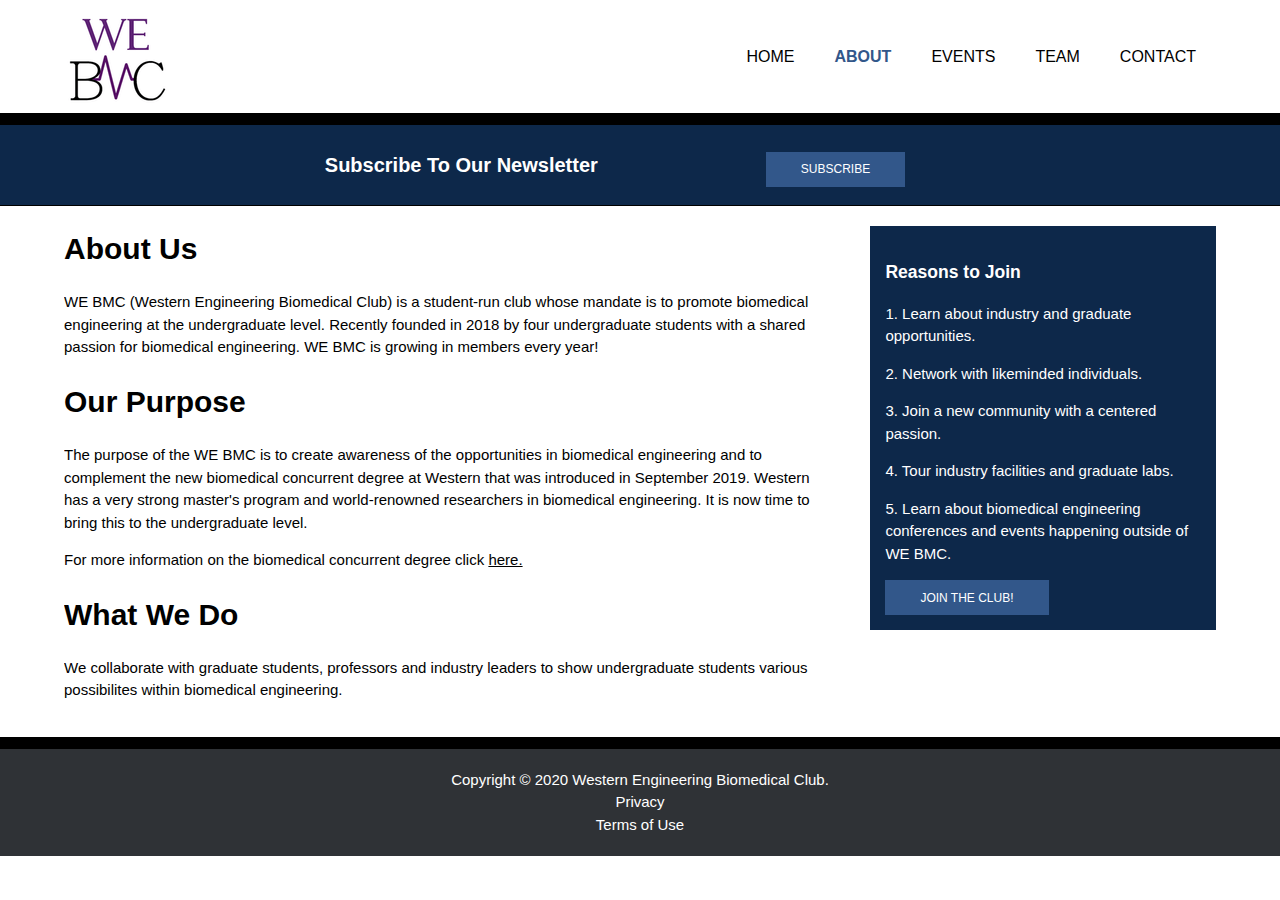
<file: about.html>
<!DOCTYPE html>

<html>
<head>
	<meta charset="utf-8">
	<meta name="viewport" content="width=device-width">
	<meta name="description" content="WE BMC Website">
	<meta name="keywords" content="western engineering, biomedical, biomedical club">
	<meta name="about" content="Jenna Wemple">
	<link rel="stylesheet" type="text/css" href="css/index.css">
	<link rel="icon" href="./img/logo.png">
	<title> WE BMC | About </title>
	<!-- <link href="https://fonts.googleapis.com/css2?family=Roboto+Condensed&display=swap" rel="stylesheet"> -->
</head>
<body>
	<!-- header element -->
	<header>
		<div class="container">
			<div id="branding">
				<img src="img/logo12.png" alt="logo" class="logo"> 
			</div>
			<nav>
				<ul>
					<li > <a href="index.html"> Home</a></li>
					<li class="current"> <a href="about.html"> About</a></li>
					<li> <a href="events.html"> Events</a></li>
					<li> <a href="team.html"> Team</a></li>
					<li> <a href="contact.html"> Contact</a></li>
				</ul>
			</nav> 
		</div>
	</header>

	<section id="newsletter">
		<div class="container">
			<h1>Subscribe To Our Newsletter</h1>
			<form>
				<a target="_blank" href="https://us10.list-manage.com/survey?u=c530ae4b5d006aa4778440c8a&id=3dd1501327">
					<button type="submit" class="button_1">SUBSCRIBE</button>
				</a>
			</form>
		</div>
	</section>

	<section id="main">
		<div class="container">
			<article id="main-col">
				<h1>About Us</h1>
				<p>WE BMC (Western Engineering Biomedical Club) is a student-run club whose mandate is to promote biomedical engineering at the undergraduate level. Recently founded in 2018 by four undergraduate students with a shared passion for biomedical engineering. WE BMC is growing in members every year! </p>

				<h1>Our Purpose</h1>

				<p>The purpose of the WE BMC is to create awareness of the opportunities in biomedical engineering and to complement the new biomedical concurrent degree at Western that was introduced in September 2019. Western has a very strong master's program and world-renowned researchers in biomedical engineering. It is now time to bring this to the undergraduate level.</p>
		
				<p>For more information on the biomedical concurrent degree click <a target = "_blank" href="https://www.eng.uwo.ca/biomed/undergraduate/index.html"> here.</a> </p>

				<h1> What We Do </h1>

				<p>We collaborate with graduate students, professors and industry leaders to show undergraduate students various possibilites within biomedical engineering. </p>
			</article>

			<aside id="sidebar">
				<div class="dark">
				<h3> Reasons to Join</h3>
				<p>1. Learn about industry and graduate opportunities.</p>
				<p>2. Network with likeminded individuals. </p>
				<p>3. Join a new community with a centered passion.</p>
				<p>4. Tour industry facilities and graduate labs.</p>
				<p>5. Learn about biomedical engineering conferences and events happening outside of WE BMC.</p>
				<a target="_blank" href="https://us10.list-manage.com/survey?u=c530ae4b5d006aa4778440c8a&id=0db21e72cf">
				<button type="submit" class="button_1">JOIN THE CLUB!</button>
				</a>
				</div>
			</aside>
		</div>
	</section>

	<!-- Footer ELement -->
	<footer>
		<p> Copyright &copy; 2020 Western Engineering Biomedical Club. </p>

		<a target = "_blank" href="https://www.uwo.ca/univsec/privacy/"> Privacy   </a> <br>

		<a target = "_blank" href="https://communications.uwo.ca/comms/terms_of_use.html"> Terms of Use</a>

	</footer>

</body>
</html>
</file>
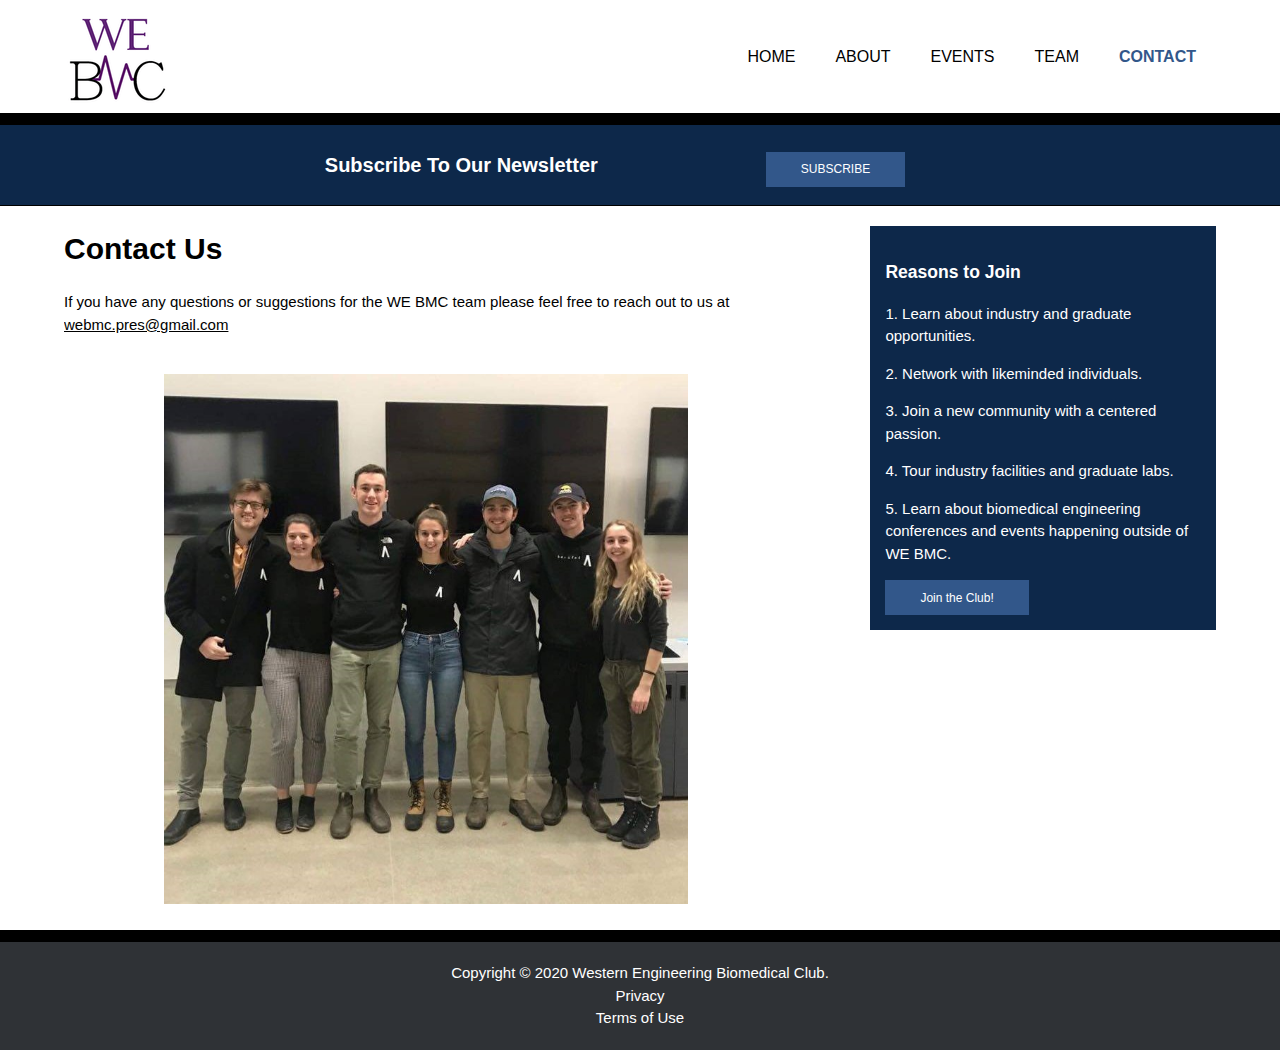
<file: contact.html>
<!DOCTYPE html>

<html>
<head>
	<meta charset="utf-8">
	<meta name="viewport" content="width=device-width">
	<meta name="description" content="WE BMC Website">
	<meta name="keywords" content="western engineering, biomedical, biomedical club">
	<meta name="about" content="Jenna Wemple">
	<link rel="stylesheet" type="text/css" href="css/index.css">
	<link rel="icon" href="./img/logo.png">
	<title> WE BMC | Contact </title>
	<!-- <link href="https://fonts.googleapis.com/css2?family=Roboto+Condensed&display=swap" rel="stylesheet"> -->
</head>
<body>
	<!-- header element -->
	<header>
		<div class="container">
			<div id="branding">
				<img src="img/logo12.png" alt="logo" class="logo"> 
			</div>
			<nav>
				<ul>
					<li> <a href="index.html"> Home</a></li>
					<li> <a href="about.html"> About</a></li>
					<li> <a href="events.html"> Events</a></li>
					<li> <a href="team.html"> Team</a></li>
					<li class="current"> <a href="contact.html"> Contact</a></li>
				</ul>
			</nav> 
		</div>
	</header>

	<section id="newsletter">
		<div class="container">
			<h1>Subscribe To Our Newsletter</h1>
			<form>
				<a target="_blank" href="https://us10.list-manage.com/survey?u=c530ae4b5d006aa4778440c8a&id=3dd1501327">
					<button type="submit" class="button_1">SUBSCRIBE</button>
				</a>
			</form>
		</div>
	</section>

	<section id="main">
		<div class="container">
				<article id="main-col">
					<h1>Contact Us</h1>
					<p> If you have any questions or suggestions for the WE BMC team please feel free to reach out to us at <a href="mailto:webmc.pres@gmail.com"> webmc.pres@gmail.com </a> </p>
					
					<br>

					<img src="./img/past exec.jpg">

					<!-- fill in the boxes contact info -->
					<!-- <form class="contact">
						<dir>
							<label>Full Name</label><br>
							<input type="text" name="Name">
						</dir>
						<dir>
							<label>Email</label><br>
							<input type="email" name="Email Address">
						</dir>
						<dir>
							<label>Year</label><br>
							<input type="text" name="Name">
						</dir>
						<dir>
							<label>Discipline</label><br>
							<input type="text" name="Discipline">
						</dir>

						<div>
							<div class="message">
							<label>  Message</label><br>
							</div>
							<textarea placeholder="message"> </textarea>
						</div>

						<br>
						<button class="button_1" type="submit"> Send
						</button>
					</form> -->

			</article>

			<aside id="sidebar">
				<div class="dark">
				<h3> Reasons to Join</h3>
				<p>1. Learn about industry and graduate opportunities.</p>
				<p>2. Network with likeminded individuals. </p>
				<p>3. Join a new community with a centered passion.</p>
				<p>4. Tour industry facilities and graduate labs.</p>
				<p>5. Learn about biomedical engineering conferences and events happening outside of WE BMC.</p>
				<a target="_blank" href="https://us10.list-manage.com/survey?u=c530ae4b5d006aa4778440c8a&id=0db21e72cf">
				<button type="submit" class="button_1">Join the Club!</button>
				</a>
				</div>
			</aside>
		</div>
	</section>

	<!-- Footer ELement -->
	<footer>
		<p> Copyright &copy; 2020 Western Engineering Biomedical Club.</p>

		<a target = "_blank" href="https://www.uwo.ca/univsec/privacy/"> Privacy   </a> <br>

		<a target = "_blank" href="https://communications.uwo.ca/comms/terms_of_use.html"> Terms of Use</a>
	</footer>
</body>
</html>
</file>
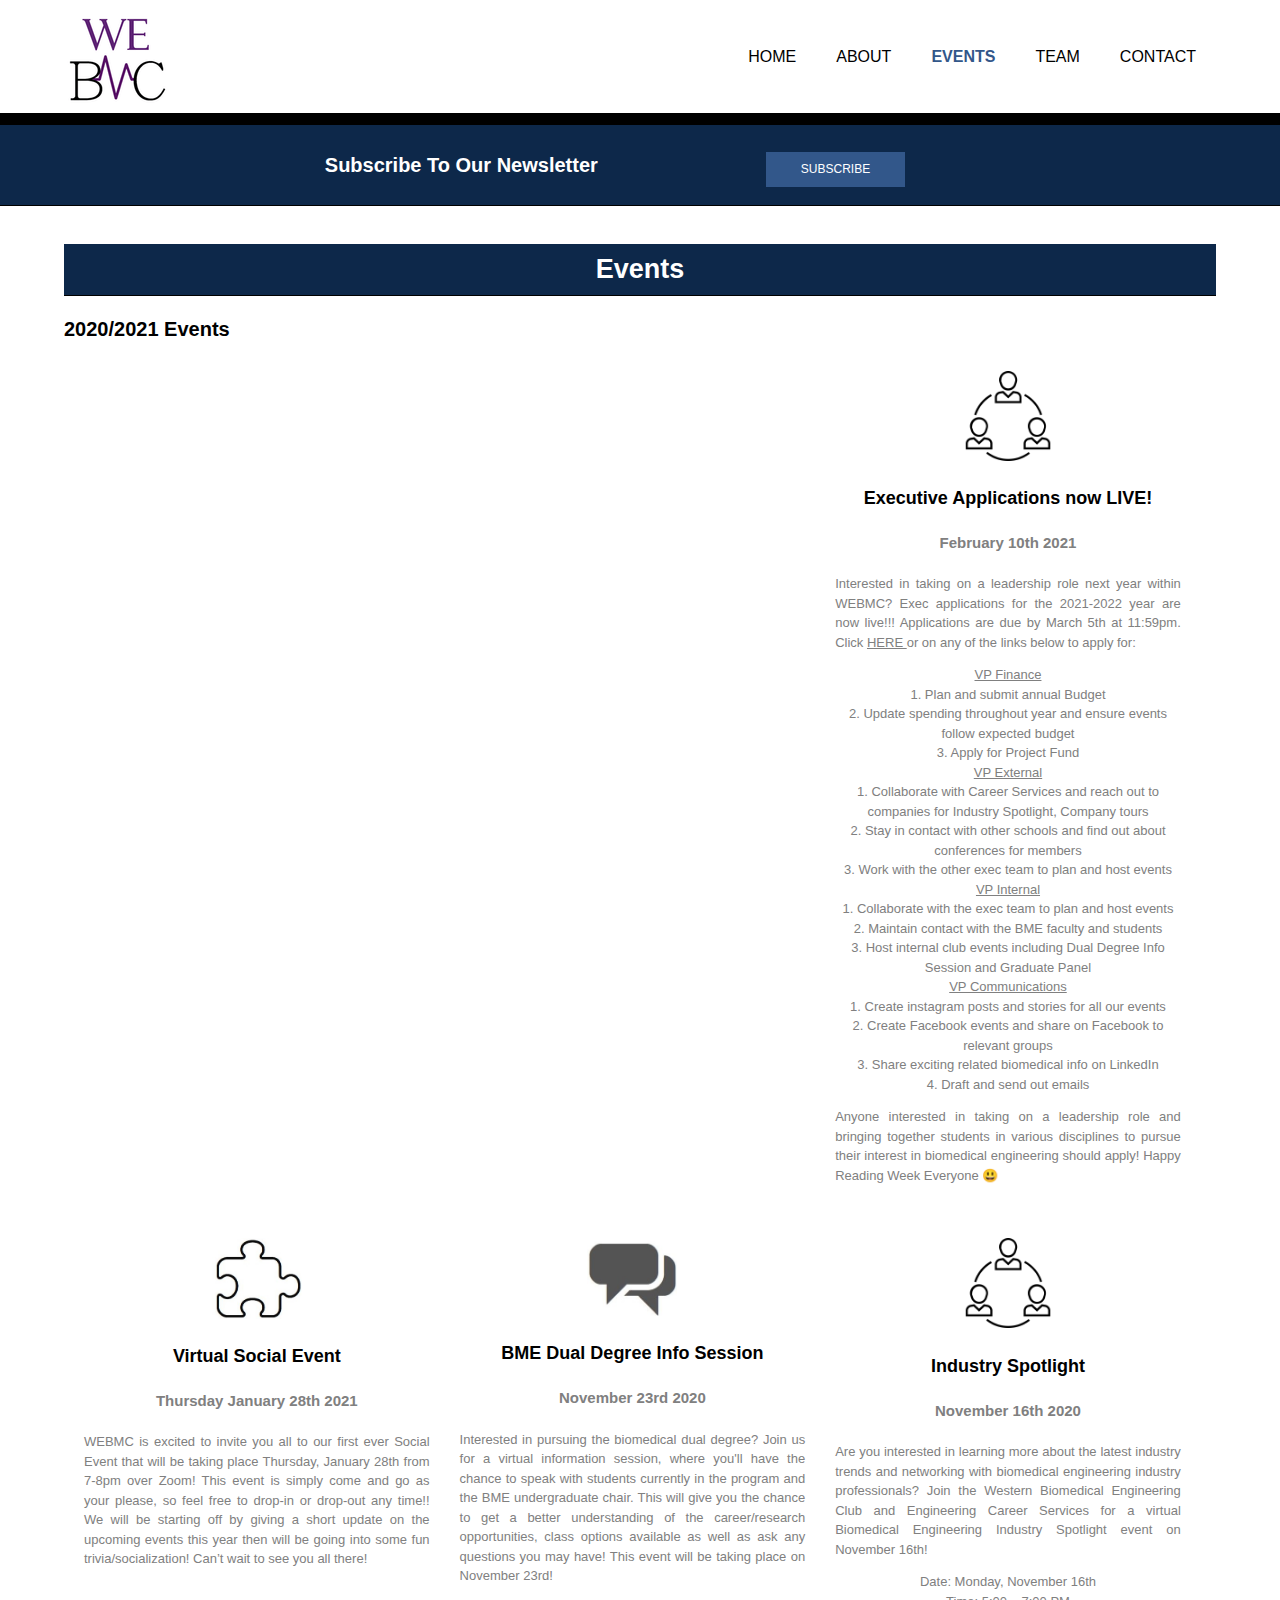
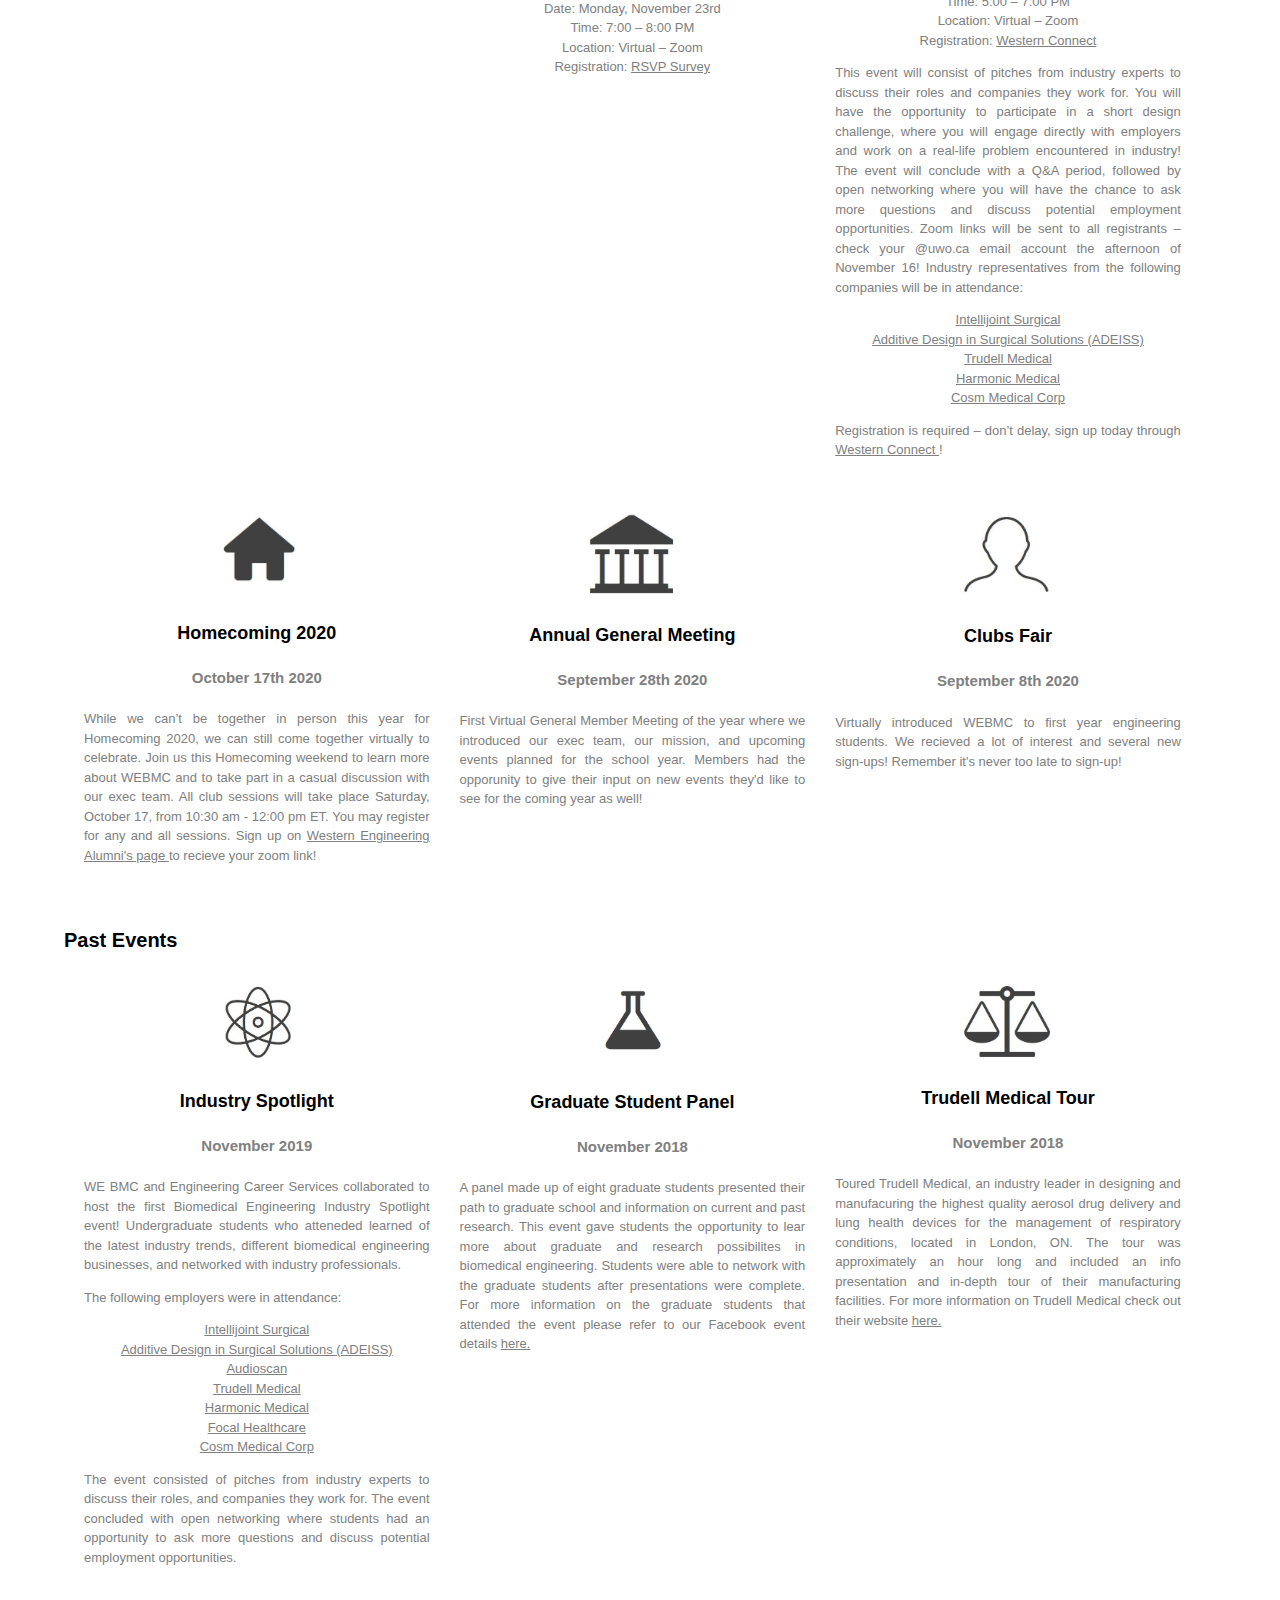
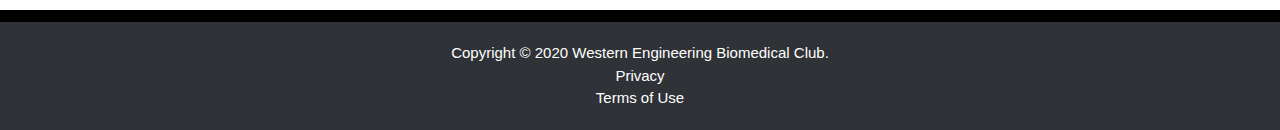
<file: events.html>
<!DOCTYPE html>

<html>
<head>
	<meta charset="utf-8">
	<meta name="viewport" content="width=device-width">
	<meta name="description" content="WE BMC Website">
	<meta name="keywords" content="western engineering, biomedical, biomedical club">
	<meta name="about" content="Jenna Wemple">
	<link rel="stylesheet" type="text/css" href="css/index.css">
	<link rel="icon" href="./img/logo.png">
	<title> WE BMC | Events </title>
	<!-- <link href="https://fonts.googleapis.com/css2?family=Roboto+Condensed&display=swap" rel="stylesheet"> -->
</head>
<body>
	<!-- header element -->
	<header>
		<div class="container">
			<div id="branding">
				<img src="img/logo12.png" alt="logo" class="logo"> 
			</div>
			<nav>
				<ul>
					<li> <a href="index.html"> Home</a></li>
					<li> <a href="about.html"> About</a></li>
					<li class="current"> <a href="events.html"> Events</a></li>
					<li> <a href="team.html"> Team</a></li>
					<li> <a href="contact.html"> Contact</a></li>
				</ul>
			</nav> 
		</div>
	</header>

	<section id="newsletter">
		<div class="container">
			<h1>Subscribe To Our Newsletter</h1>
			<form>
				<a target="_blank" href="https://us10.list-manage.com/survey?u=c530ae4b5d006aa4778440c8a&id=3dd1501327">
					<button type="submit" class="button_1">SUBSCRIBE</button>
				</a>
			</form>
		</div>
	</section>

		<section id="boxes">
		<div class="container">
			<div class="event">
				<h1> Events </h1>
				<h2> 2020/2021 Events</h2>

				<div class="box">
		
				</div>

				
				<div class="box">
				
				</div>

				<div class="box">
					<img src="./img/collaborate.png">	
					<h3>Executive Applications now LIVE!</h3>
					<h4>February 10th 2021</h4>
					<p>Interested in taking on a leadership role next year within WEBMC? Exec applications for the 2021-2022 year are now live!!! Applications are due by March 5th at 11:59pm. Click <a target = "_blank" href="https://us10.list-manage.com/survey?u=c530ae4b5d006aa4778440c8a&id=30f611c1ff&fbclid=IwAR1VlO5_RFF3iwj44nRTO3qeJm2tENSxnpjbI6EieVM_60Uxd3OkbM1-gUs&e=049fc1b748"> HERE </a> or on any of the links below to apply for:</p>

					<list>
						<ul>
							<li><a target = "_blank" href="https://us10.list-manage.com/survey?u=c530ae4b5d006aa4778440c8a&id=30f611c1ff&fbclid=IwAR1VlO5_RFF3iwj44nRTO3qeJm2tENSxnpjbI6EieVM_60Uxd3OkbM1-gUs&e=049fc1b748"> VP Finance </a> 
								<list>
									<ul>
										<li> 1. Plan and submit annual Budget </li>
										<li> 2. Update spending throughout year and ensure events follow expected budget </a></li>
										<li> 3. Apply for Project Fund </li>
									</ul>
								</list>
							</li>
							<li><a target = "_blank" href="https://us10.list-manage.com/survey?u=c530ae4b5d006aa4778440c8a&id=30f611c1ff&fbclid=IwAR1VlO5_RFF3iwj44nRTO3qeJm2tENSxnpjbI6EieVM_60Uxd3OkbM1-gUs&e=049fc1b748"> VP External </a>
								<list>
									<ul>
										<li> 1. Collaborate with Career Services and reach out to companies for Industry Spotlight, Company tours </li>
										<li> 2. Stay in contact with other schools and find out about conferences for members </a></li>
										<li> 3. Work with the other exec team to plan and host events </li>
									</ul>
								</list>
							</li>
							<li><a target = "_blank" href="https://us10.list-manage.com/survey?u=c530ae4b5d006aa4778440c8a&id=30f611c1ff&fbclid=IwAR1VlO5_RFF3iwj44nRTO3qeJm2tENSxnpjbI6EieVM_60Uxd3OkbM1-gUs&e=049fc1b748"> VP Internal </a>
								<list>
									<ul>
										<li> 1. Collaborate with the exec team to plan and host events </li>
										<li> 2. Maintain contact with the BME faculty and students </a></li>
										<li> 3. Host internal club events including Dual Degree Info Session and Graduate Panel</li>
									</ul>
								</list>
							</li>
							<li><a target = "_blank" href="https://us10.list-manage.com/survey?u=c530ae4b5d006aa4778440c8a&id=30f611c1ff&fbclid=IwAR1VlO5_RFF3iwj44nRTO3qeJm2tENSxnpjbI6EieVM_60Uxd3OkbM1-gUs&e=049fc1b748"> VP Communications </a>
								<list>
									<ul>
										<li> 1. Create instagram posts and stories for all our events </li>
										<li> 2. Create Facebook events and share on Facebook to relevant groups</a></li>
										<li> 3. Share exciting related biomedical info on LinkedIn </li>
										<li> 4. Draft and send out emails</li>
									</ul>
								</list>
							</li>
						</ul>
					</list>

					<p>Anyone interested in taking on a leadership role and bringing together students in various disciplines to pursue their interest in biomedical engineering should apply!

					Happy Reading Week Everyone 😃</p>
				</div>


			</div>
		</div>
	</section>

	<section id="boxes">
		<div class="container">
			<div class="event">

				<div class="box">
					<img src="./img/social.png">
					<h3>Virtual Social Event</h3>
					<h4>Thursday January 28th 2021</h4>
					<p>WEBMC is excited to invite you all to our first ever Social Event that will be taking place Thursday, January 28th from 7-8pm over Zoom! This event is simply come and go as your please, so feel free to drop-in or drop-out any time!! We will be starting off by giving a short update on the upcoming events this year then will be going into some fun trivia/socialization! Can’t wait to see you all there!</p>
				</div>

				
				<div class="box">
					<img src="./img/dualdegree.png">
					<h3>BME Dual Degree Info Session</h3>
					<h4>November 23rd 2020</h4>
					<p>Interested in pursuing the biomedical dual degree? Join us for a virtual information session, where you'll have the chance to speak with students currently in the program and the BME undergraduate chair. This will give you the chance to get a better understanding of the career/research opportunities, class options available as well as ask any questions you may have! This event will be taking place on November 23rd!

					<list>
						<ul>
							<li>Date: Monday, November 23rd</li>
							<li>Time: 7:00 – 8:00 PM</li>
							<li>Location: Virtual – Zoom </li>
							<li>Registration: <a target = "_blank" href="https://us10.list-manage.com/survey?u=c530ae4b5d006aa4778440c8a&id=baad36ef8f"> RSVP Survey </a></li>
						</ul>
					</list>
				</div>

				<div class="box">
					<img src="./img/collaborate.png">	
					<h3>Industry Spotlight</h3>
					<h4>November 16th 2020</h4>
					<p>Are you interested in learning more about the latest industry trends and networking with biomedical engineering industry professionals? Join the Western Biomedical Engineering Club and Engineering Career Services for a virtual Biomedical Engineering Industry Spotlight event on November 16th!</p>

					<list>
						<ul>
							<li>Date: Monday, November 16th</li>
							<li>Time: 5:00 – 7:00 PM</li>
							<li>Location: Virtual – Zoom </li>
							<li>Registration: <a target = "_blank" href="https://connect.uwo.ca/events/EventList.htm?eventId=6132"> Western Connect </a></li>
						</ul>
					</list>
					<p>
					This event will consist of pitches from industry experts to discuss their roles and companies they work for. You will have the opportunity to participate in a short design challenge, where you will engage directly with employers and work on a real-life problem encountered in industry! The event will conclude with a Q&A period, followed by open networking where you will have the chance to ask more questions and discuss potential employment opportunities.

					Zoom links will be sent to all registrants – check your @uwo.ca email account the afternoon of November 16!

					Industry representatives from the following companies will be in attendance:
					</p>

					<list>
						<ul>

							<li> <a href="https://www.intellijointsurgical.com/"> Intellijoint Surgical </a></li>
							<li> <a href="https://adeiss.ca/"> Additive Design in Surgical Solutions (ADEISS) </a></li>
							<li> <a href="https://www.trudellmed.com/"> Trudell Medical </a></li>
							<li> <a href="http://www.harmonicmedical.com/"> Harmonic Medical </a></li>
							<li> <a href="https://www.cosm.care/"> Cosm Medical Corp  </a></li>

						</ul>
					</list>
					<p> 
						Registration is required – don’t delay, sign up today through <a target = "_blank" href="https://connect.uwo.ca/events/EventList.htm?eventId=6132"> Western Connect </a>!
					</p>
				</div>


			</div>
		</div>
	</section>


	<section id="boxes">
		<div class="container">
			<div class="event">

				<div class="box">
					<img src="./img/HOCO.png">
					<h3>Homecoming 2020</h3>
					<h4>October 17th 2020</h4>
					<p>While we can’t be together in person this year for Homecoming 2020, we can still come together virtually to celebrate. Join us this Homecoming weekend to learn more about WEBMC and to take part in a casual discussion with our exec team. All club sessions will take place Saturday, October 17, from 10:30 am - 12:00 pm ET. You may register for any and all sessions. Sign up on <a target = "_blank" href="https://www.westernconnect.ca/site/Calendar?id=138851&view=Detail"> Western Engineering Alumni's page </a> to recieve your zoom link!</p>
				</div>

				
				<div class="box">
					<img src="./img/generalmeeting.png">
					<h3>Annual General Meeting</h3>
					<h4>September 28th 2020</h4>
					<p>First Virtual General Member Meeting of the year where we introduced our exec team, our mission, and upcoming events planned for the school year. Members had the opporunity to give their input on new events they'd like to see for the coming year as well!</p>
				</div>

				<div class="box">
					<img src="./img/personicon.png">	
					<h3>Clubs Fair</h3>
					<h4>September 8th 2020</h4>
					<p> Virtually introduced WEBMC to first year engineering students. We recieved a lot of interest and several new sign-ups! Remember it's never too late to sign-up!</p>			
				</div>


			</div>
		</div>
	</section>


	<section id="boxes">
		<div class="container">
			<div class="event">
				
				<h2> Past Events</h2>

				<div class="box">
				<img src="./img/swirlicon.png">	
					<!-- <img src="img/company event.jpg" class="event-img"> --> 
		
				<h3>Industry Spotlight</h3>
				<h4>November 2019</h4>

				<p>WE BMC and Engineering Career Services collaborated to host the first Biomedical Engineering Industry Spotlight event! Undergraduate students who atteneded learned of the latest industry trends, different biomedical engineering businesses, and networked with industry professionals. </p>

				<p>The following employers were in attendance: </p>
				<list>
					<ul>
						<li> <a href="https://www.intellijointsurgical.com/"> Intellijoint Surgical </a></li>
						<li> <a href="https://adeiss.ca/"> Additive Design in Surgical Solutions (ADEISS) </a></li>
						<li> <a href="https://www.audioscan.com/en/"> Audioscan </a></li>
						<li> <a href="https://www.trudellmed.com/"> Trudell Medical </a></li>
						<li> <a href="http://www.harmonicmedical.com/"> Harmonic Medical </a></li>
						<li> <a href="https://www.focalhealthcare.com/"> Focal Healthcare  </a></li>
						<li> <a href="https://www.cosm.care/"> Cosm Medical Corp  </a></li>
					</ul>
				</list>
				<p>	The event consisted of pitches from industry experts to discuss their roles, and companies they work for. The event concluded with open networking where students had an opportunity to ask more questions and discuss potential employment opportunities. </p>		
				</div>

				<div class="box">
					<img src="./img/labicon.png">
					<h3>Graduate Student Panel</h3>
					<h4>November 2018</h4>
					<!-- <img src="img/masters event.jpg" class="event-img" title="Master's Student Seminar">  -->

					<p>A panel made up of eight graduate students presented their path to graduate school and information on current and past research. This event gave students the opportunity to lear more about graduate and research possibilites in biomedical engineering. Students were able to network with the graduate students after presentations were complete. For more information on the graduate students that attended the event please refer to our Facebook event details <a target = "_blank" href="https://www.facebook.com/events/492877757886224/?acontext=%7B%22source%22%3A5%2C%22action_history%22%3A[%7B%22surface%22%3A%22page%22%2C%22mechanism%22%3A%22main_list%22%2C%22extra_data%22%3A%22%5C%22[]%5C%22%22%7D]%2C%22has_source%22%3Atrue%7D"> here.</a></p>
				</div>

				<div class="box">
					<img src="./img/measureicon.png">	
					<h3>Trudell Medical Tour</h3>
					<h4>November 2018</h4>
					<!-- <img src="img/trudell event.jpg" class="event-img" title="Trudell Medical Tour">  -->

					<p class="description"> Toured Trudell Medical, an industry leader in designing and manufacuring the highest quality aerosol drug delivery and lung health devices for the management of respiratory conditions, located in London, ON. The tour was approximately an hour long and included an info presentation and in-depth tour of their manufacturing facilities. For more information on Trudell Medical check out their website <a target = "_blank" href="https://www.trudellmed.com/"> here.</a> </p>
				</div>
			</div>
		</div>
	</section>

<!-- 
		<section id="boxes">
		<div class="container">

				<div class="box">
					<img src="./img/scienceicon.png">	
							
				</div>

				<div class="box">
					<img src="./img/scienceicon.png">
					
				</div>

				<div class="box">
					<img src="./img/scienceicon.png">		

				</div>
		</div>
	</section> -->

	<!-- Footer ELement -->
	<footer>
		<p> Copyright &copy; 2020 Western Engineering Biomedical Club. </p>

		<a target = "_blank" href="https://www.uwo.ca/univsec/privacy/"> Privacy   </a> <br>

		<a target = "_blank" href="https://communications.uwo.ca/comms/terms_of_use.html"> Terms of Use</a>

	</footer>

</body>
</html>
</file>
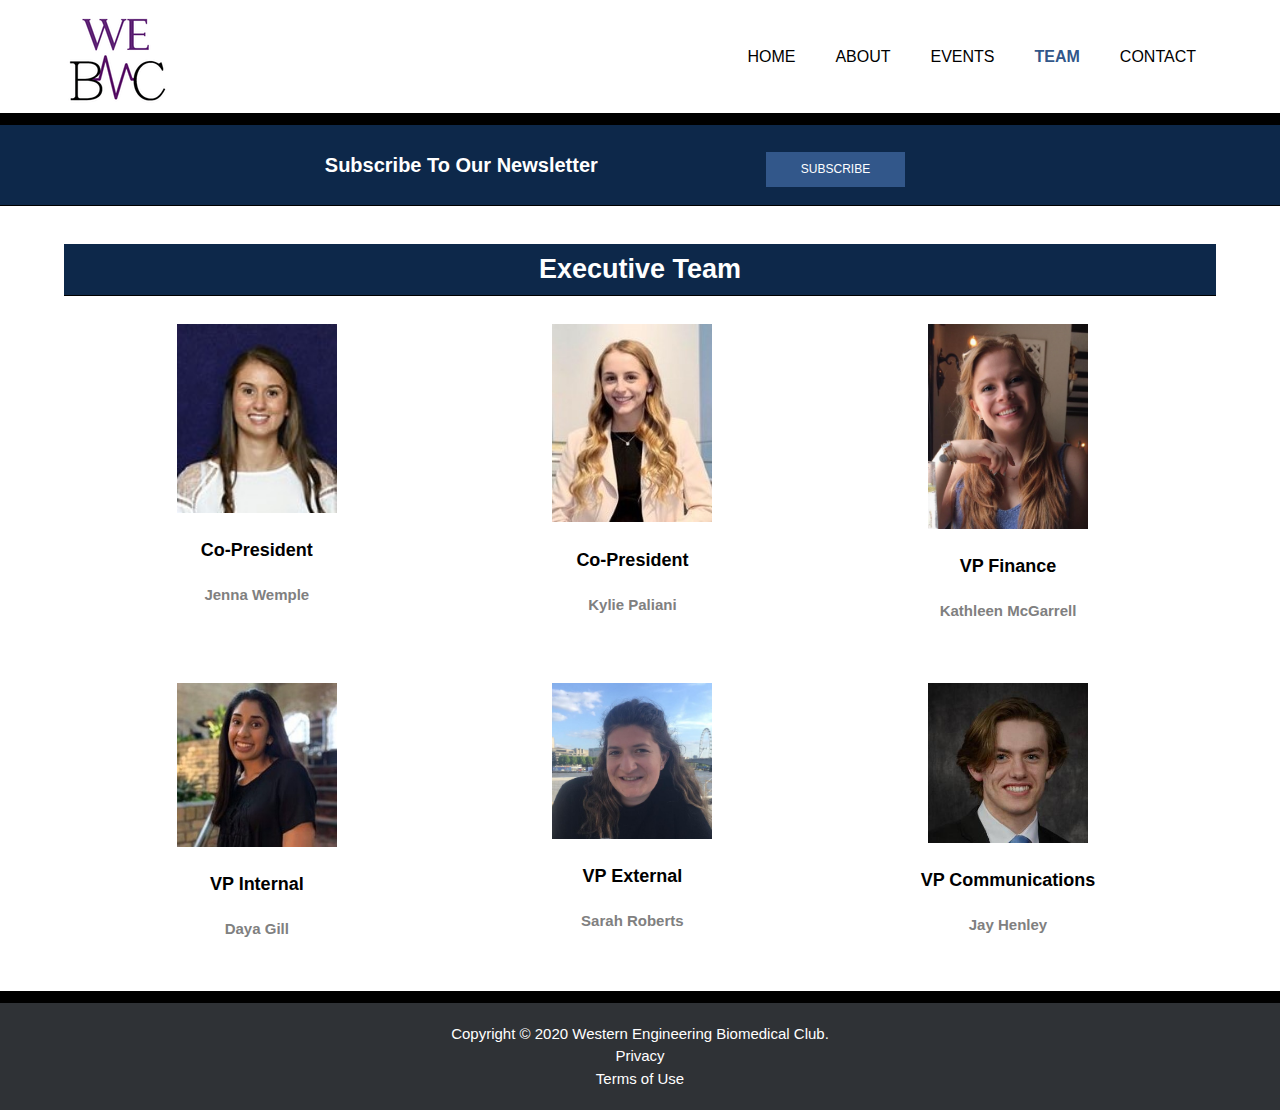
<file: team.html>
<!DOCTYPE html>

<html>
<head>
	<meta charset="utf-8">
	<meta name="viewport" content="width=device-width">
	<meta name="description" content="WE BMC Website">
	<meta name="keywords" content="western engineering, biomedical, biomedical club">
	<meta name="about" content="Jenna Wemple">
	<link rel="stylesheet" type="text/css" href="css/index.css">
	<link rel="icon" href="./img/logo.png">
	<title> WE BMC | Team </title>
	<!-- <link href="https://fonts.googleapis.com/css2?family=Roboto+Condensed&display=swap" rel="stylesheet"> -->
</head>
<body>
	<!-- header element -->
	<header>
		<div class="container">
			<div id="branding">
				<img src="img/logo12.png" alt="logo" class="logo"> 
			</div>
			<nav>
				<ul>
					<li> <a href="index.html"> Home</a></li>
					<li> <a href="about.html"> About</a></li>
					<li> <a href="events.html"> Events</a></li>
					<li class="current"> <a href="team.html"> Team</a></li>
					<li> <a href="contact.html"> Contact</a></li>
				</ul>
			</nav> 
		</div>
	</header>

	<section id="newsletter">
		<div class="container">
			<h1>Subscribe To Our Newsletter</h1>
			<form>
				<a target="_blank" href="https://us10.list-manage.com/survey?u=c530ae4b5d006aa4778440c8a&id=3dd1501327">
					<button type="submit" class="button_1">SUBSCRIBE</button>
				</a>
			</form>
		</div>
	</section>


	<section id="boxes">
		<div class="container">
			<h1 class="page title"> Executive Team</h1>

				<div class="box1" >
					<img src="./img/JennaWemple.jpg">	
					<h3>Co-President</h3>
					<h4>Jenna Wemple</h4>	
				</div>

				<div class="box1">
					<img src="./img/KyliePaliani.jpg">
					<h3>Co-President</h3>
					<h4>Kylie Paliani</h4>
				</div>

				<div class="box1">
					<img src="./img/KatMcGarrell.png">
					<h3>VP Finance</h3>
					<h4>Kathleen McGarrell</h4>
				</div>
		</div>
	</section>


	<section id="boxes">
		<div class="container">

				<div class="box1">
					<img src="./img/DayaGill.jpg">	
					<h3>VP Internal</h3>
					<h4>Daya Gill</h4>	
				</div>

				<div class="box1">
					<img src="./img/SarahRoberts.png">
					<h3>VP External</h3>
					<h4>Sarah Roberts</h4>
				</div>

				<div class="box1">
					<img  src="./img/JayHenley.jpg">
					<h3>VP Communications</h3>
					<h4>Jay Henley</h4>
				</div>
		</div>
	</section>

<!-- 
		<section id="boxes">
		<div class="container">

				<div class="box">
					<img src="./img/scienceicon.png">	
							
				</div>

				<div class="box">
					<img src="./img/scienceicon.png">
					
				</div>

				<div class="box">
					<img src="./img/scienceicon.png">		

				</div>
		</div>
	</section> -->

	<!-- Footer ELement -->
	<footer>
		<p> Copyright &copy; 2020 Western Engineering Biomedical Club. </p>

		<a target = "_blank" href="https://www.uwo.ca/univsec/privacy/"> Privacy   </a> <br>

		<a target = "_blank" href="https://communications.uwo.ca/comms/terms_of_use.html"> Terms of Use</a>

	</footer>

</body>
</html>
</file>
<file: css/index.css>
/*Body*/
body{
	background-color: white;
	font-family: Helvetica, Arial, Sans-serif;
	font-size: 15px;
	line-height: 1.5;
	/*font: 15px/1.5 Helvetica, Arial, Sans-serif ;*/
	margin: 0;
	padding: 0;
}

/*Global*/
.container {
	width: 90%;
	margin: auto;
	overflow: hidden;
}

ul{
	margin: 0;
	padding: 0;
}

.button_1{
	height: 35px;
	background: #32578a;
	border: none;
	padding-left: 35px;
	padding-right: 35px;
	color: white;
	font-size: 12px;
	/*transition-duration: 0.4s;*/
}
.button_2{
	height: 38px;
	background: #0d284a;
	border: 0;
	padding-left: 20px;
	padding-right: 20px;
	color: white;
	font-size: 17px;
}
/*
.button_1:hover{
	background-color: #32578a;
	color: white;
}
.button_2:hover{
	background-color: #0d284a;
	color: white;
}*/

.dark{
	padding: 15px;
	background: #0d284a;
	color: #ffffff;
	margin-top: 10px;
	margin-bottom: 10px;
}

/*Header*/
header{
	background-color: white;
	color: #ffffff;
	padding-top: 15px;
	min-height: 70px;
	border-bottom: 12px solid black;
}

header a{
	color: black;
	text-decoration: none;
	text-transform: uppercase;
	font-size: 16px;
}

 header li{
	float: left;
	display: inline;
	padding: 20px 20px 0 20px;
}

header #branding{
	float: left;
}

header #branding img{
	margin: 0;
}

header nav{
	float:right;
	margin-top: 10px;
}

header a:hover {
	color: #cccccc;
	font-weight: bold;

}

header .hightlight, header .current a{
	color: #32578a;
	font-weight: bold;
}

/*Showcase*/

#showcase {
	min-height: 400px;
	background:url('../img/showcase.png')no-repeat 0 -300px;
	background-size: 100% 200%;
	width: 100%;
	text-align: center;
	color: white;
}

#showcase h1{
	margin-top: 25px;
	font-size: 55px;
	margin-bottom: 10px;
}

#showcase p{
	font-size: 16px;
}

#showcase a:hover{
	color: #cccccc;
	font-weight: bold;
}

/*
#showcase .button_2 a:hover{
	color: #cccccc;
	font-weight: bold;
}
*/

/*Newsletter*/

#newsletter{
	padding: 12px;
	color: white;
	background: #0d284a;
	border-bottom: 1px solid black;
}

#newsletter h1{
	float: left;
	padding-left: 250px;
	font-size:20px;
}

#newsletter a{
	float: right;
	padding-right: 300px;
	margin-top: 15px;
}

#newsletter a:hover{
	color: #cccccc;
	font-weight: bold;
}

/*#newsletter .button_1 a:hover{
	color: grey;
	font-weight: bold;
}*/

#newsletter input [type="email"]{
	padding:4px;
	height: 20px;
	width: 250px;
}

/*Boxes*/

#boxes{
	margin-top: 20px;
}

#boxes .box{
	float: left;
	width: 30%;
	padding:10px;
	padding-left: 20px;
	text-align: center;
}

#boxes .box img{
	width: 90px;
}

#boxes h1 {
	font-size: 27px;
	text-align: center;
	padding-left: 15px;
	padding: 5px;
	background: #0d284a;
	border-bottom: 1px solid black;
	color: white;
}

#boxes h2{
	font-size: 20px;
	text-align: left;
}

#boxes h3{
	font-size: 18px;
	color: black;
}

#boxes h4 {
	font-size: 15px;
	color: grey;
}

#boxes p{
	font-size: 13px;
	color: grey;
	text-align: justify;
}

#boxes img{
	width: 160px;
}

#boxes ul{
	list-style-type: none;
	font-size: 13px;
	color: grey;
}


#boxes a{
	color: grey;
	font-size: 13px;

}

#boxes a:hover{
	color:  #32578a;
	font-weight: bold;
}



/*Section*/

/*
section #main a{
	color: black;
/*	text-decoration: none;*/

/*
section #main a:hover {
	background: white;
	font-weight: bold;
	color: #32578a;

}*/


/*SideBar*/

aside#sidebar{
	float: right;
	width: 30%;
	margin-top: 10px;
}

/*Main-col*/

article#main-col{
	float: left;
	width: 65%;
}

#main-col a{
	color: black;
}

#main-col a:hover {
	background: white;
	font-weight: bold;
	color: #32578a;
}

#main-col img{
	width: 70%;
	padding-left: 100px;
}

/*Contact*/

.contact input, .contact textarea, .contact button{
	width: 85%;
	padding: 6px;
}

.contact textarea, .contact button{
	padding-left: 10px;
	margin-left: 38px;
	width: 80%;
}

.contact textarea{
	padding-bottom: 80px;
}

div.message{
	margin-left: 38px;
}


/*Team*/
#boxes .box1{
	float: left;
	width: 30%;
	padding:10px;
	padding-left: 20px;
	text-align: center;
}


.box1 img{
	width: 160px;
}
.box a:hover{
	color: #cccccc;
	font-weight: bold;
}


/*FOOTER*/

footer{
	color: white;
	text-align: center;
	background-color: #2f3236;
	padding: 20px;
	margin-top: 20px;
	border-top: 12px solid black;
}

footer a{
	color: white;
	font-size: 15px;
	text-decoration: none;
}

footer a:hover{
	color: #cccccc;
	font-weight: bold;
}

footer p {
	margin: 0;
	text-align: center;
}


/*Media Queries*/
@media (max-width: 768px){
	header #branding, 
	header nav,
	header nav li, 
	#newsletter a,
	article #main-col,
	aside #sidebar{
		float: none;
		text-align: center;
		width: 100%;
	}

	header{
		padding-bottom: 20px;
	}

	#showcase h1{
		margin-top: 20px;
		font-size: 40px;
	}

	section #newsletter {
		font-size: 15px;
		float: none;
		width: 100%;
		text-align: center;
	}

	#newsletter h1{
	float: center;
	width: 100%;
	font-size: 18px;
	padding-left: 45px;
	}

	#newsletter a{
	float: none;
	text-decoration: none;
	}

	#newsletter button,
	.contact button{
		display: block;
		width: 100%;
	}

	#boxes .box, #boxes .box1{
		width: 90%;
		text-align: center;
	}

	article#main-col, main #main-col{
		float: center;
		width: 100%;
	}
 	
 	#main-col img{
 		width: 0%;
 	}

	aside#sidebar{
		width: 100%;
	}

	#newsletter form input[type="email"],
	.contact input, 
	.contact textarea{
		width: 100%;
		margin-bottom: 5px;
	}
}
</file>
